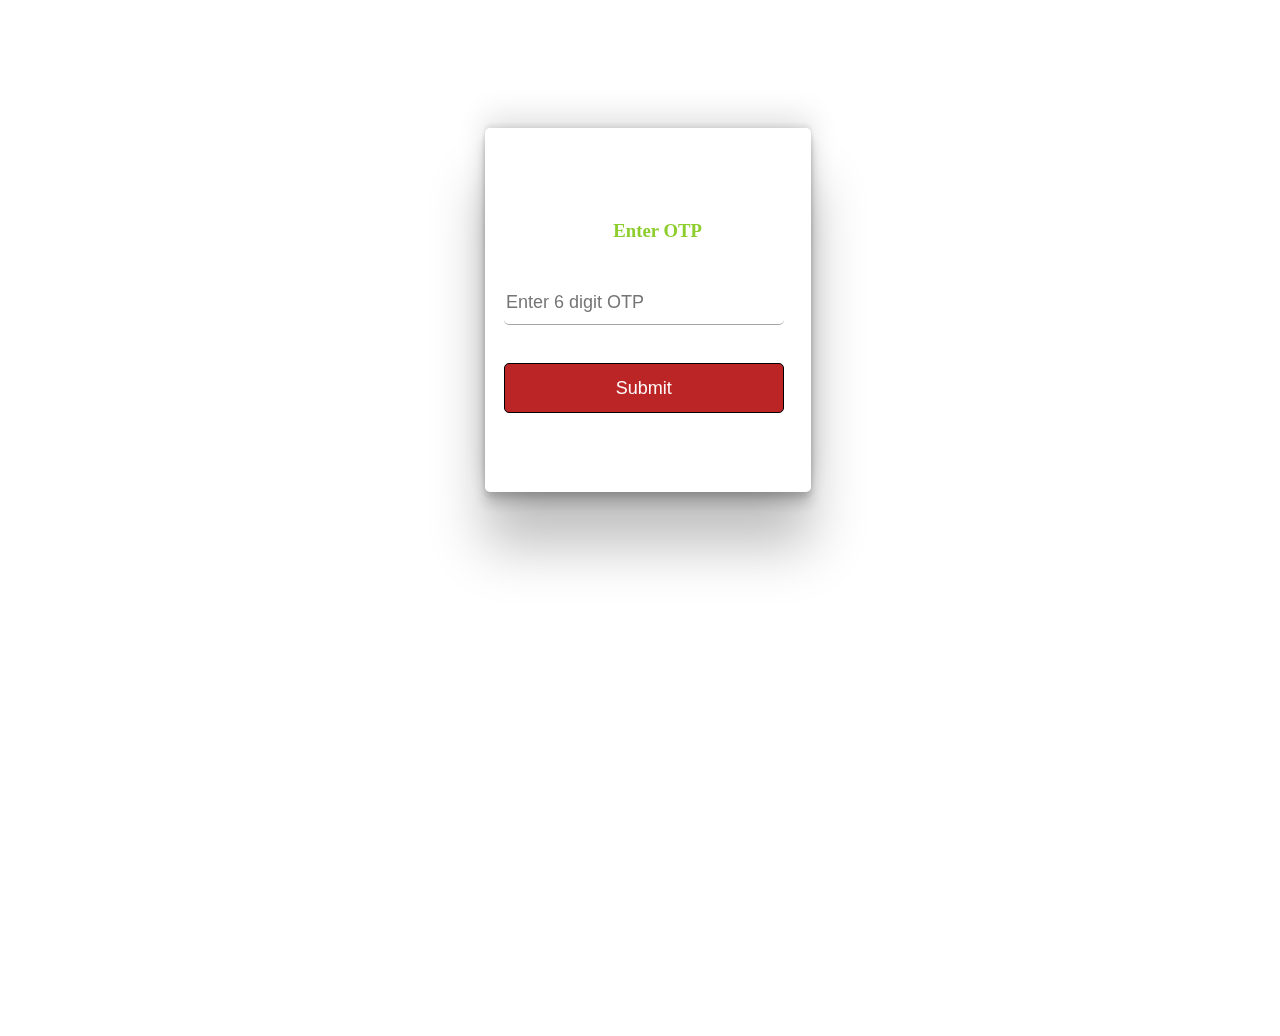
<file: big basket/confirm.html>
<!DOCTYPE html>
<html lang="en">
  <head>
    <meta charset="UTF-8" />
    <meta http-equiv="X-UA-Compatible" content="IE=edge" />
    <meta name="viewport" content="width=device-width, initial-scale=1.0" />
    <title>confirmation</title>
    <link rel="stylesheet" href="loginmax.css" />
  </head>
  <body>
    <form action="" id="cnfrm">
      <h3>Enter OTP</h3>
      <!-- <label for="otp">Enter OTP</label> -->
      <input
        type="password"
        placeholder="Enter 6 digit OTP"
        id="otp"
        required
      />
      <input type="submit" id="submit" />
    </form>
  </body>
</html>
<script src="confirm.js"></script>
</file>
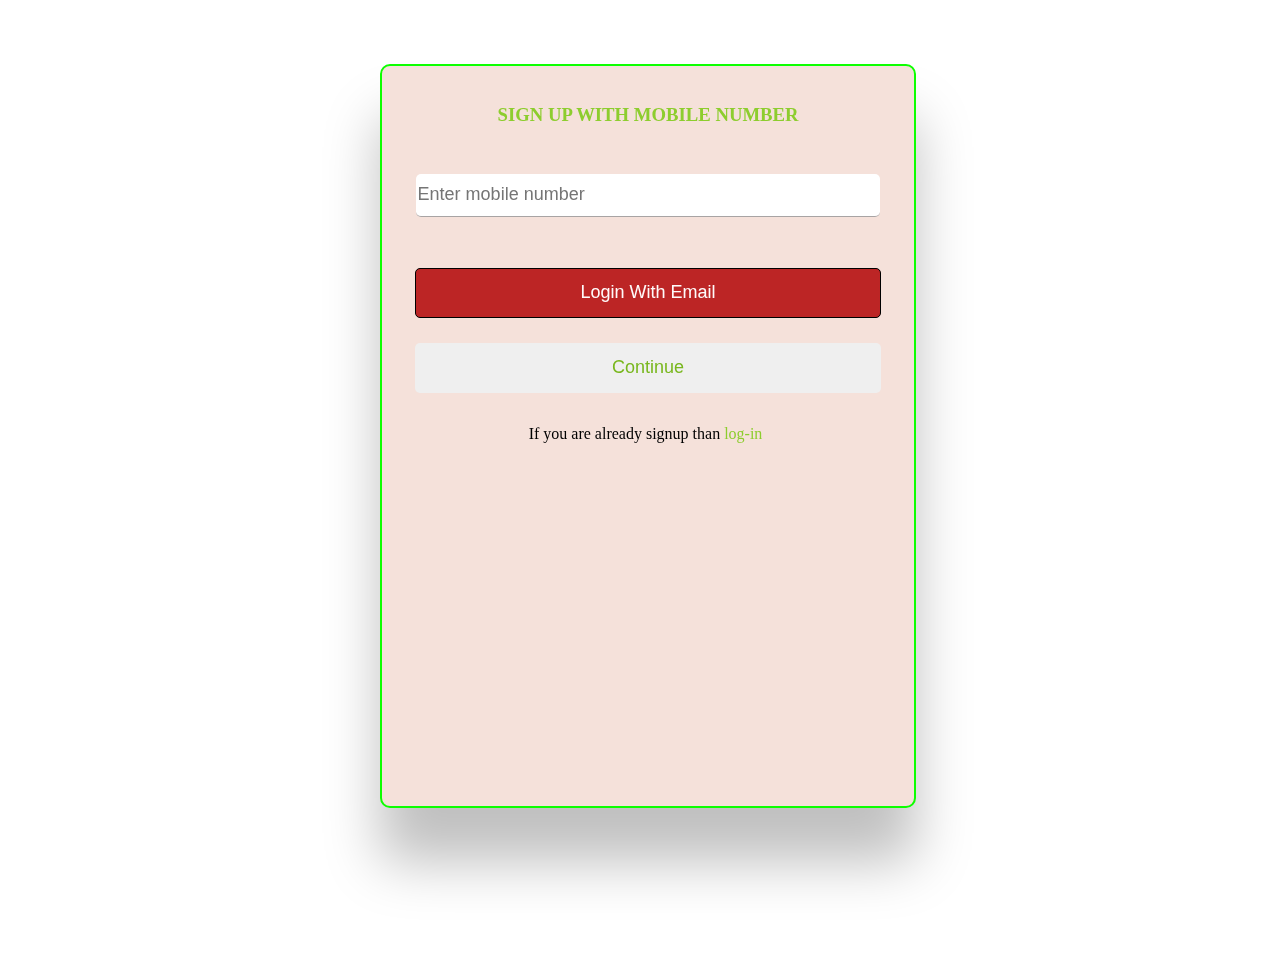
<file: big basket/login_with_number.html>
<!DOCTYPE html>
<html lang="en">
  <head>
    <meta charset="UTF-8" />
    <meta http-equiv="X-UA-Compatible" content="IE=edge" />
    <meta name="viewport" content="width=device-width, initial-scale=1.0" />
    <title>login with number</title>
    <link rel="stylesheet" href="loginmax.css" />
  </head>
  <body>
    <div id="main">
      <form action="" id="form">
        <h3>SIGN UP WITH MOBILE NUMBER</h3>
        <!-- <label for="number">Mobile Number</label> -->
        <input type="number" placeholder="Enter mobile number" id="number" />
      </form>
      <button id="submit">Login With Email</button>
      <button id="submit2">Continue</button>
      <p>If you are already signup than <a href="./login.html">log-in</a></p>
    </div>
  </body>
</html>
<script src="./login_with_number.js"></script>
</file>
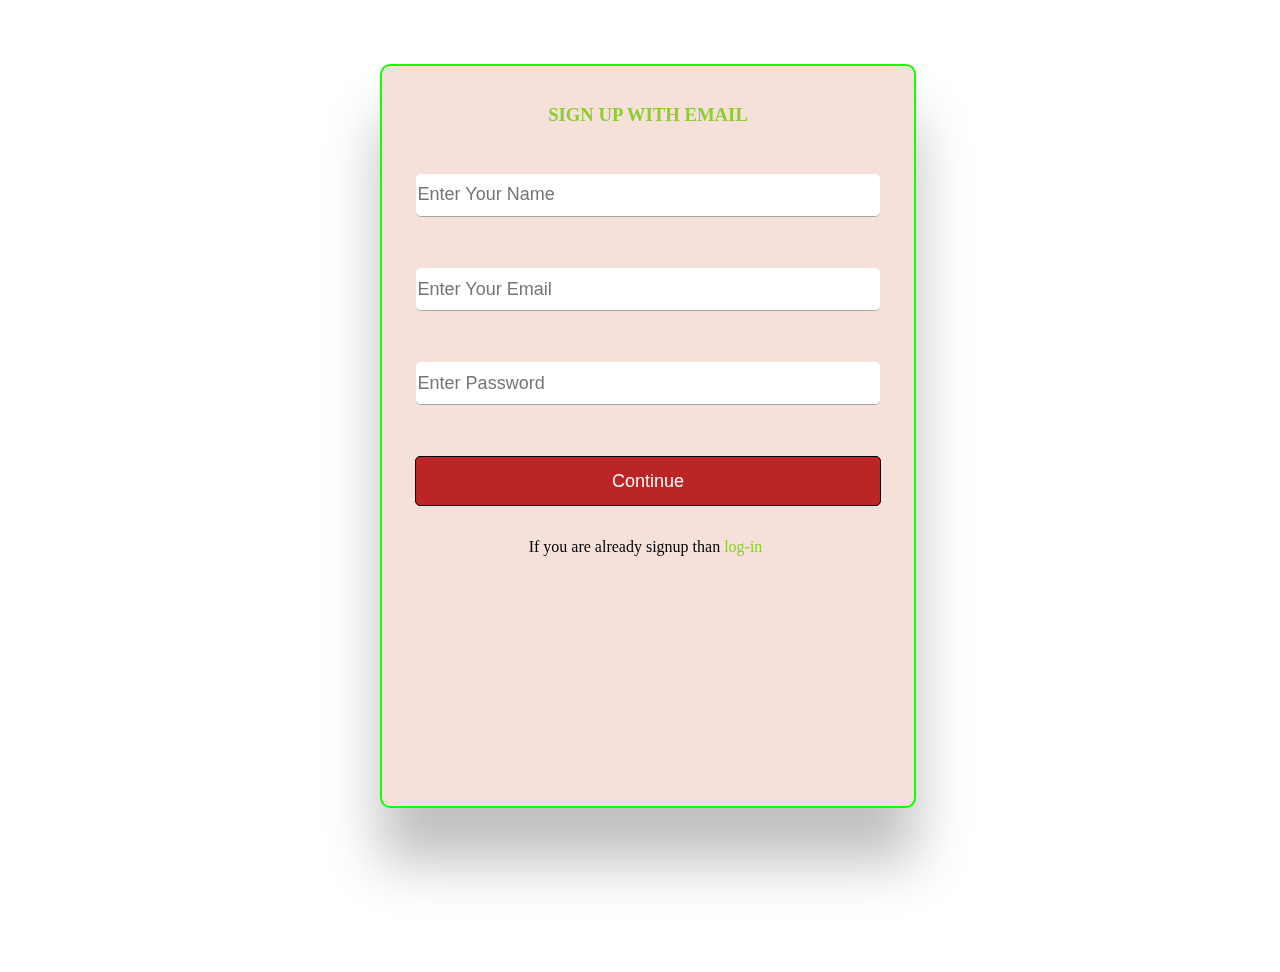
<file: big basket/signup.html>
<!DOCTYPE html>
<html lang="en">
  <head>
    <meta charset="UTF-8" />
    <meta http-equiv="X-UA-Compatible" content="IE=edge" />
    <meta name="viewport" content="width=device-width, initial-scale=1.0" />
    <title>sign up</title>
    <link rel="stylesheet" href="loginmax.css" />
    <link
      rel="shortcut icon"
      href="https://www.bbassets.com/static/v2557/images/favicon.ico?v=2557"
      type="image/x-icon"
    />
  </head>
  <body>
    <div id="main">
      <form action="" id="form">
        <h3>SIGN UP WITH EMAIL</h3>
        <!-- <label for="name">Name</label> -->
        <input type="text" placeholder="Enter Your Name" id="name" required />
        <!-- <label for="email">Email</label> -->
        <input type="email" placeholder="Enter Your Email" id="mail" required />
        <!-- <label for="Number">Phone-No.</label>
            <input type="number" placeholder="Enter Your Phone No." id="number" required> -->
        <!-- <label for="password">Password</label> -->
        <input
          type="password"
          placeholder="Enter Password"
          id="pass"
          required
        />
        <input type="submit" id="submit" value="Continue" />
        <p>If you are already signup than <a href="./login.html">log-in</a></p>
      </form>
    </div>
  </body>
</html>
<script src="./signup.js"></script>
</file>
<file: big basket/loginmax.css>
body {
    background-repeat: no-repeat;
    backdrop-filter: blur(5px);
    background-size: cover;
    position: relative;
    width: 100%;
    height: 100vh;
    justify-content: center;
  }
  h3 {
    text-align: center;
    color: rgb(141, 205, 46);
  }
  #container {
    background-image: url("https://wallpapers.com/images/hd/big-basket-of-raw-vegetables-dtbr4aw1i9svkma7.jpg");
    background-repeat: no-repeat;
    background-size: cover;
    position:absolute;
    width: 100%;
    height: 100%;
  }
  #main {
    width:40%;
    height: 80%;
    margin: auto;
    margin-top: 5%;
    border: 2px solid rgb(13, 255, 0);
    background-color: #f5e1da;
    padding: 10px 10px;
    text-align: center;
    line-height: 40px;
    align-items: center;
    box-shadow: rgba(0, 0, 0, 0.25) 0px 54px 55px;
    border-radius: 10px;
  }
  #para{
    height: fit-content;
    color: #e3e3e3;
    background-color:#233142;
    border-radius: 5px;
    padding: 5px;
    margin-top: 10px;
    margin-bottom: 3px;
  }
  #para:hover{
    color: rgb(255, 255, 255);
    background-color: rgb(10, 150, 225);
    cursor: pointer;
    border-radius: 5px;
  }
  #social {
    display: flex;
    justify-content:space-around;
    align-items: center;
    margin: auto;
  }
  #social img {
    border: #233142 2px solid;
    width: 40px;
    height: 40px;
    border-radius: 10px;
    cursor: pointer;
  }
  #social img:hover {
    border: rgb(10, 150, 225) 2px solid;
    border-radius: 10px;
    cursor: pointer;
    box-shadow:#323643 2px 2px 2px;
  }
  /* label{
      font-size: larger;
      font-family:'Gill Sans', 'Gill Sans MT', Calibri, 'Trebuchet MS', sans-serif;
    color: black
  } */
  form > input {
    margin: auto;
    width: 90%;
    height: 40px;
    /* border: 0.5px solid rgb(168, 164, 164); */
    margin-bottom: 6%;
    margin-top: 4%;
    border: none;
    border-bottom: 0.5px solid rgb(168, 164, 164);
    font-size: large;
    font-family: "Gill Sans", "Gill Sans MT", Calibri, "Trebuchet MS", sans-serif;
    border-radius: 5px;
  }
  #submit {
    margin: auto;
    width: 91%;
    margin-top: 20px;
    color: snow;
    background-color: #bc2525;
    margin-bottom: 5px;
    height: 50px;
    font-size: large;
    border: rgb(0, 0, 0) 1px solid;
    border-radius: 5px;
  }
  #submit:hover {
    color: white;
    background-color: rgb(71, 146, 121);
  }
  #submit2 {
    margin: auto;
    width: 91%;
    margin-top: 20px;
    color: rgb(121, 183, 30);
    margin-bottom: 5px;
    height: 50px;
    font-size: large;
    font-family: "Gill Sans", "Gill Sans MT", Calibri, "Trebuchet MS", sans-serif;
    border: none;
    border-radius: 5px;
  }
  #submit2:hover {
    color: white;
    background-color: rgb(71, 146, 121);
  }
  p {
    text-align: center;
    font-size: medium;
    margin-left: -5px;
    cursor: pointer;

  }
  a {
    text-decoration: none;
    color: rgb(141, 205, 46);
    font-size: medium;
  }
  #cnfrm {
    width: 24%;
    margin: auto;
    margin-top: 10%;
    height: 300px;
    background-color: white;
    padding-left: 1.5%;
    padding-top: 5%;
    line-height: 40px;
    justify-content: center;
    align-items: center;
    box-shadow: rgba(0, 0, 0, 0.25) 0px 54px 55px,
      rgba(0, 0, 0, 0.12) 0px -12px 30px, rgba(0, 0, 0, 0.12) 0px 4px 6px,
      rgba(0, 0, 0, 0.17) 0px 12px 13px, rgba(0, 0, 0, 0.09) 0px -3px 5px;
    border-radius: 5px;
  }

  @media screen and (max-width: 600px) {
    #main{
      width: 100%;
      height: 100%;
      line-height: 1px;
    }
  }
</file>
